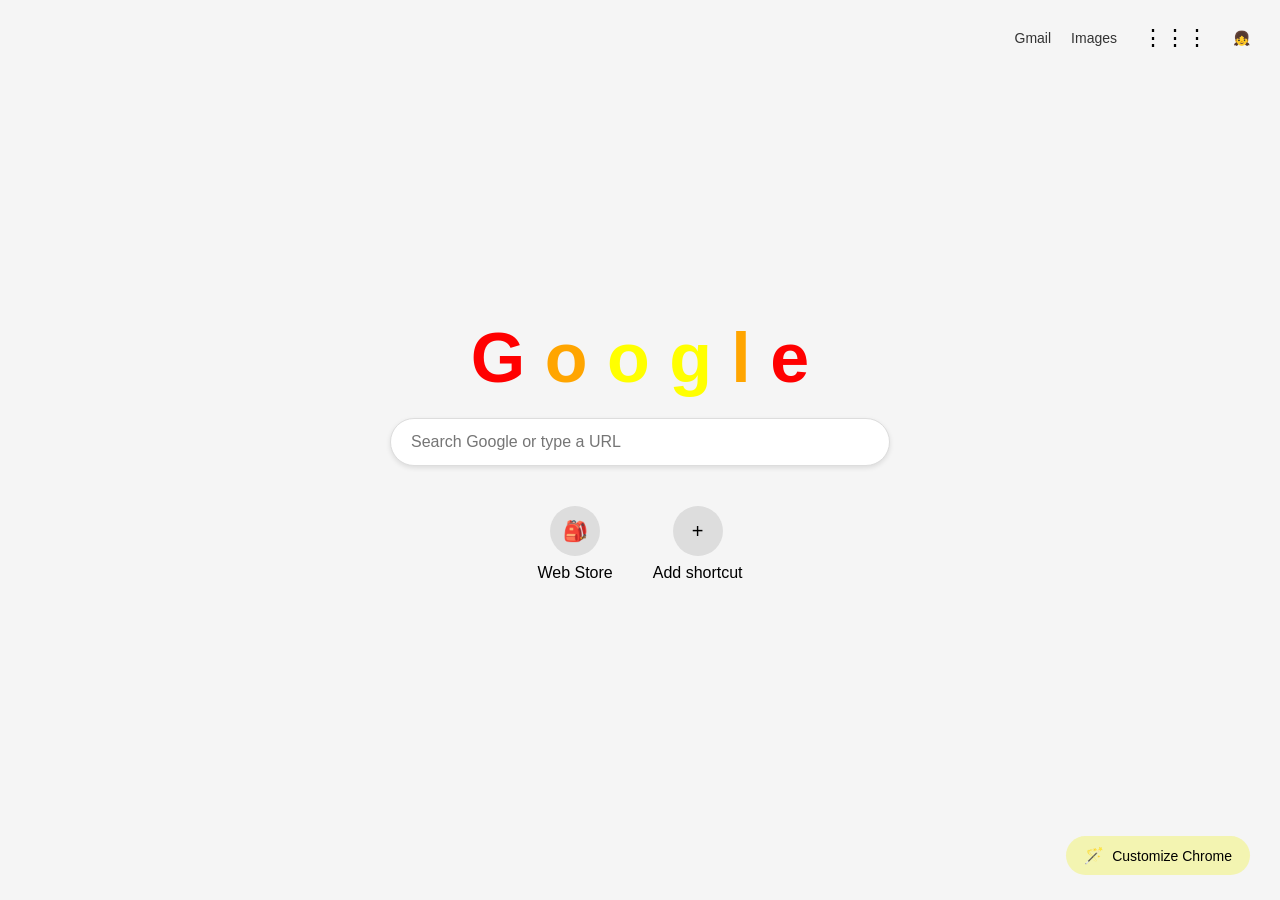
<file: google/index.html>
<!DOCTYPE html>
<html lang="en">
<head>
<meta charset="UTF-8">
<meta name="viewport" content="width=device-width, initial-scale=1.0">
<title>Google Clone</title>
<link rel="stylesheet" href="gstyle.css">
</head>

<body>
    <header>

<div class="top-right">
<a href="#">Gmail</a>
<a href="#">Images</a>
<button class="dots">⋮⋮⋮</button>
<button><a href="profile.html">👧</a></button>
</div>

</header>


<main>

<h1 class="logo">
    <span class="g1">G</span>
  <span class="g2">o</span>
  <span class="g3">o</span>
  <span class="g4">g</span>
  <span class="g5">l</span>
  <span class="g6">e</span>
</h1>

<div class="search-box">

<input type="text" placeholder="Search Google or type a URL">
</div>


<div class="shortcuts">

<div class="shortcut">
<div class="circle">🎒</div>
<p>Web Store</p>
</div>

<div class="shortcut">
<div class="circle">+</div>
<p>Add shortcut</p>
</div>

</div>

</main>


<button class="customize">
<span class="icon">🪄</span> Customize Chrome
</button>

</body>

</html>
</file>
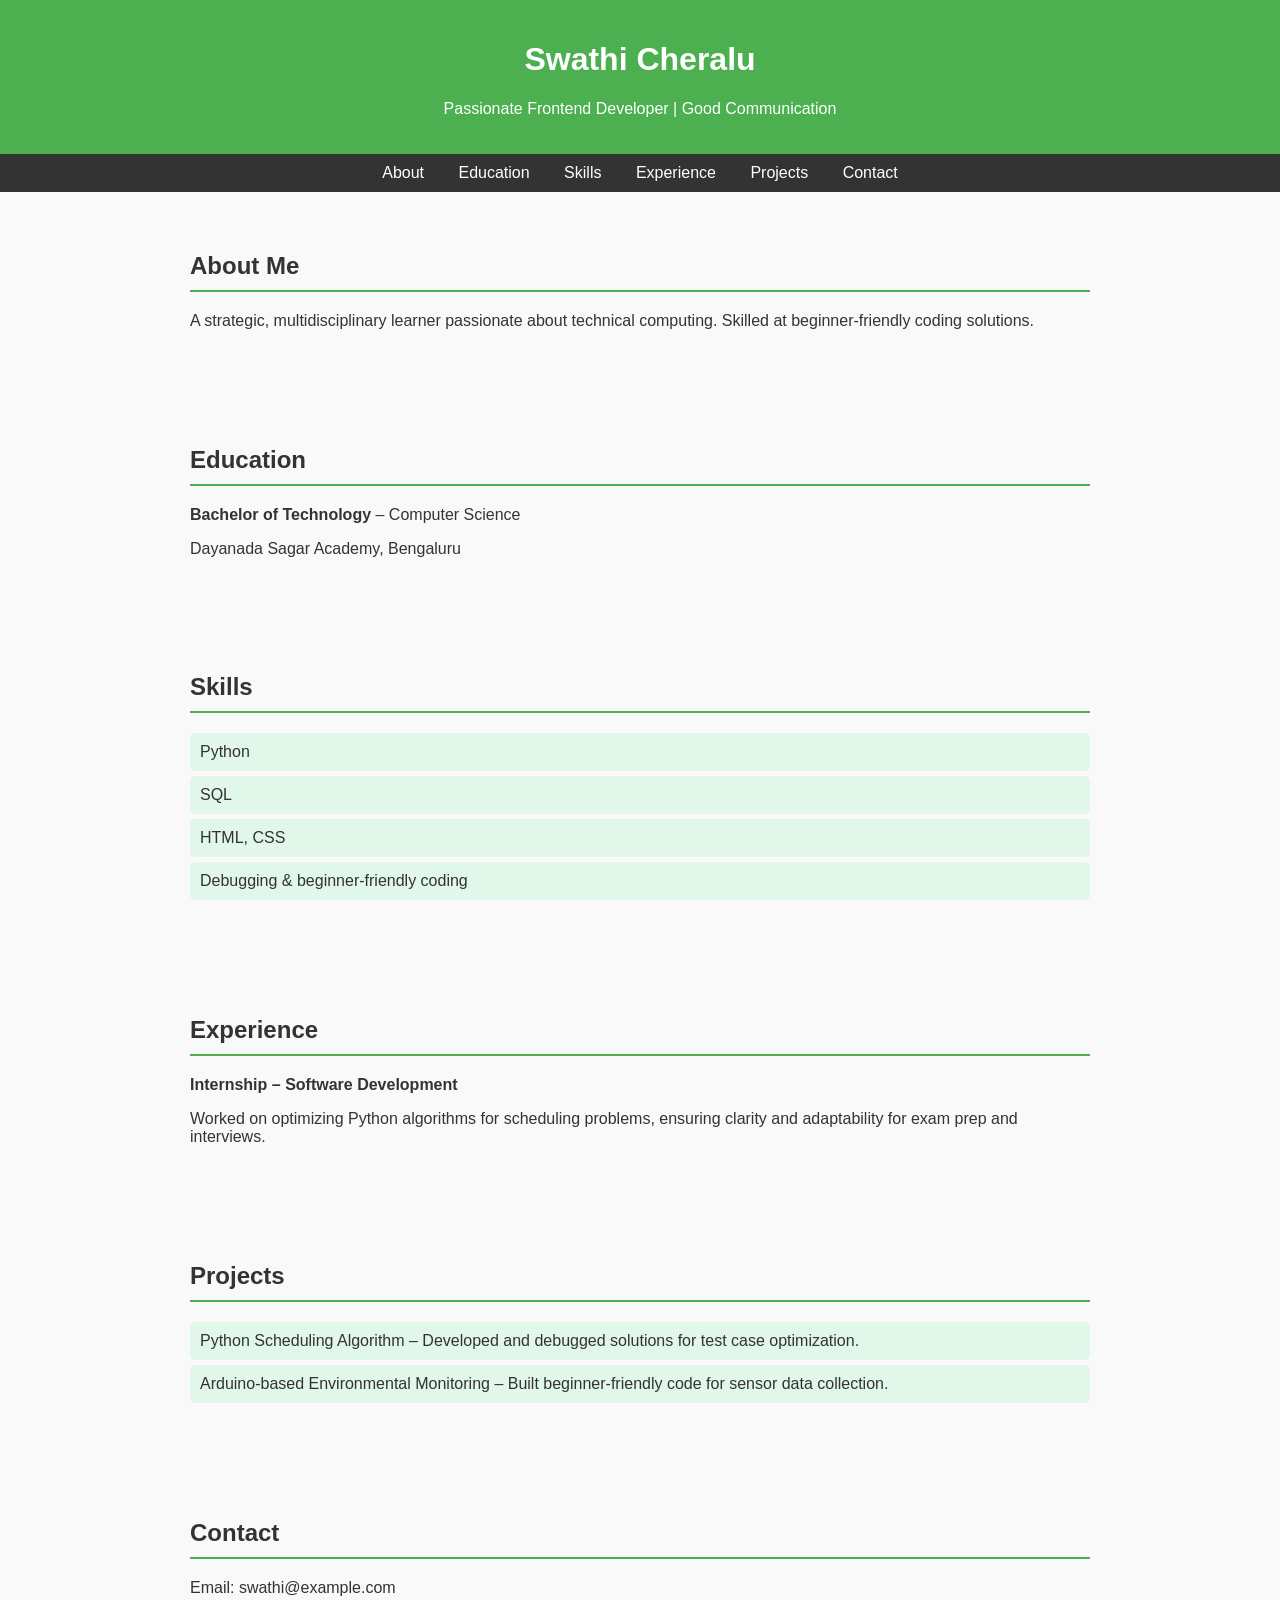
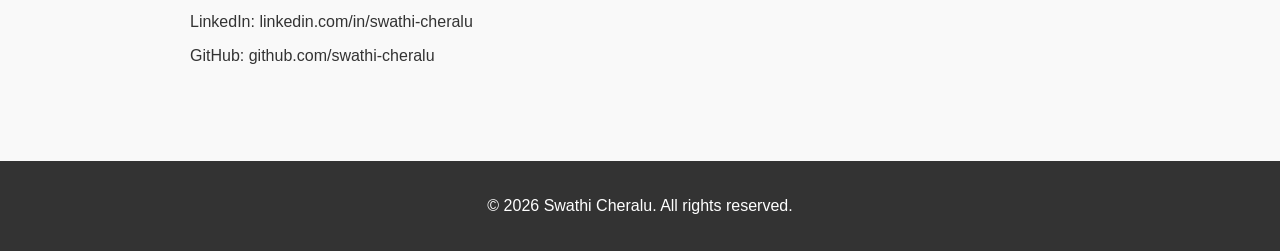
<file: profile.html>
<!DOCTYPE html>
<html lang="en">
<head>
  <meta charset="UTF-8">
  <meta name="viewport" content="width=device-width, initial-scale=1.0">
  <title>Swathi Cheralu - Portfolio</title>
  <style>
    body {
      font-family: Arial, sans-serif;
      margin: 0; padding: 0;
      background: #f9f9f9;
      color: #333;
    }
    header {
      background: #4CAF50;
      color: white;
      padding: 20px;
      text-align: center;
    }
    nav {
      background: #333;
      padding: 10px;
      text-align: center;
    }
    nav a {
      color: white;
      margin: 0 15px;
      text-decoration: none;
    }
    section {
      padding: 40px;
      max-width: 900px;
      margin: auto;
    }
    h2 {
      border-bottom: 2px solid #4CAF50;
      padding-bottom: 10px;
    }
    .skills ul, .projects ul {
      list-style: none;
      padding: 0;
    }
    .skills li, .projects li {
      background: #e0f7e9;
      margin: 5px 0;
      padding: 10px;
      border-radius: 5px;
    }
    footer {
      background: #333;
      color: white;
      text-align: center;
      padding: 20px;
      margin-top: 40px;
    }
  </style>
</head>
<body>

  <header>
    <h1>Swathi Cheralu</h1>
    <p>Passionate Frontend Developer | Good Communication</p>
  </header>

  <nav>
    <a href="#about">About</a>
    <a href="#education">Education</a>
    <a href="#skills">Skills</a>
    <a href="#experience">Experience</a>
    <a href="#projects">Projects</a>
    <a href="#contact">Contact</a>
  </nav>

  <section id="about">
    <h2>About Me</h2>
    <p>A strategic, multidisciplinary learner passionate about technical computing. Skilled at beginner-friendly coding solutions.</p>
  </section>

  <section id="education">
    <h2>Education</h2>
    <p><strong>Bachelor of Technology</strong> – Computer Science</p>
    <p>Dayanada Sagar Academy, Bengaluru</p>
  </section>

  <section id="skills" class="skills">
    <h2>Skills</h2>
    <ul>
      <li>Python</li>
      <li>SQL</li>
      <li>HTML, CSS</li>
      <li>Debugging & beginner-friendly coding</li>
    </ul>
  </section>

  <section id="experience">
    <h2>Experience</h2>
    <p><strong>Internship – Software Development</strong></p>
    <p>Worked on optimizing Python algorithms for scheduling problems, ensuring clarity and adaptability for exam prep and interviews.</p>
  </section>

  <section id="projects" class="projects">
    <h2>Projects</h2>
    <ul>
      <li>Python Scheduling Algorithm – Developed and debugged solutions for test case optimization.</li>
      <li>Arduino-based Environmental Monitoring – Built beginner-friendly code for sensor data collection.</li>
    </ul>
  </section>

  <section id="contact">
    <h2>Contact</h2>
    <p>Email: swathi@example.com</p>
    <p>LinkedIn: linkedin.com/in/swathi-cheralu</p>
    <p>GitHub: github.com/swathi-cheralu</p>
  </section>

  <footer>
    <p>&copy; 2026 Swathi Cheralu. All rights reserved.</p>
  </footer>

</body>
</html>
</file>
<file: google/gstyle.css>
*{
margin:0;
padding:0;
box-sizing:border-box;
font-family:Arial, Helvetica, sans-serif;
}

body{
background:#f5f5f5;
height:100vh;
display:flex;
flex-direction:column;
}

/* top right menu */

.top-right{
position:absolute;
top:20px;
right:30px;
display:flex;
gap:20px;
align-items:center;
}

.top-right a{
text-decoration:none;
color:#333;
font-size:14px;
}

.dots{
font-size:20px;
cursor:pointer;
}

/* main section */

main{
flex:1;
display:flex;
flex-direction:column;
align-items:center;
justify-content:center;
}

/* search box */

.search-box input{
width:500px;
padding:14px 20px;
border-radius:30px;
border:1px solid #ddd;
outline:none;
font-size:16px;
box-shadow:0 2px 5px rgba(0,0,0,0.1);
}

.search-box input:focus{
border-color:#6c4ab6;
}

/* shortcuts */

.shortcuts{
display:flex;
gap:40px;
margin-top:40px;
}

.shortcut{
text-align:center;
cursor:pointer;
}

.circle{
width:50px;
height:50px;
border-radius:50%;
background:#ddd;
display:flex;
align-items:center;
justify-content:center;
font-size:20px;
margin:auto;
margin-bottom:8px;
}

/* customize button */

.customize{
position:absolute;
bottom:25px;
right:30px;
padding:10px 18px;
border:none;
background:#e3d7ff;
border-radius:20px;
cursor:pointer;
}

.customize{
position:absolute;
bottom:25px;
right:30px;
padding:10px 18px;
border:none;
background:#f3f4b1;
border-radius:20px;
cursor:pointer;
display:flex;
align-items:center;
gap:8px;
font-size:14px;
}

.icon{
font-size:16px;
}

.dots{
background: none;
border: none;
outline: none;
font-size: 22px;
cursor: pointer;
padding: 5px;
}

.dots:hover{
background-color: #f0f0f0;
border-radius: 50%;
}

button{
border: none;
background: none;
outline: none;
cursor: pointer;
}

.logo{
font-size:70px;
font-weight:bold;
font-family:Arial, sans-serif;
margin-bottom: 20px;
}

.g1{ color:red; }
.g2{ color:orange; }
.g3{ color:yellow; }
.g4{ color:yellow; }
.g5{ color:orange; }
.g6{ color:red; }
</file>
